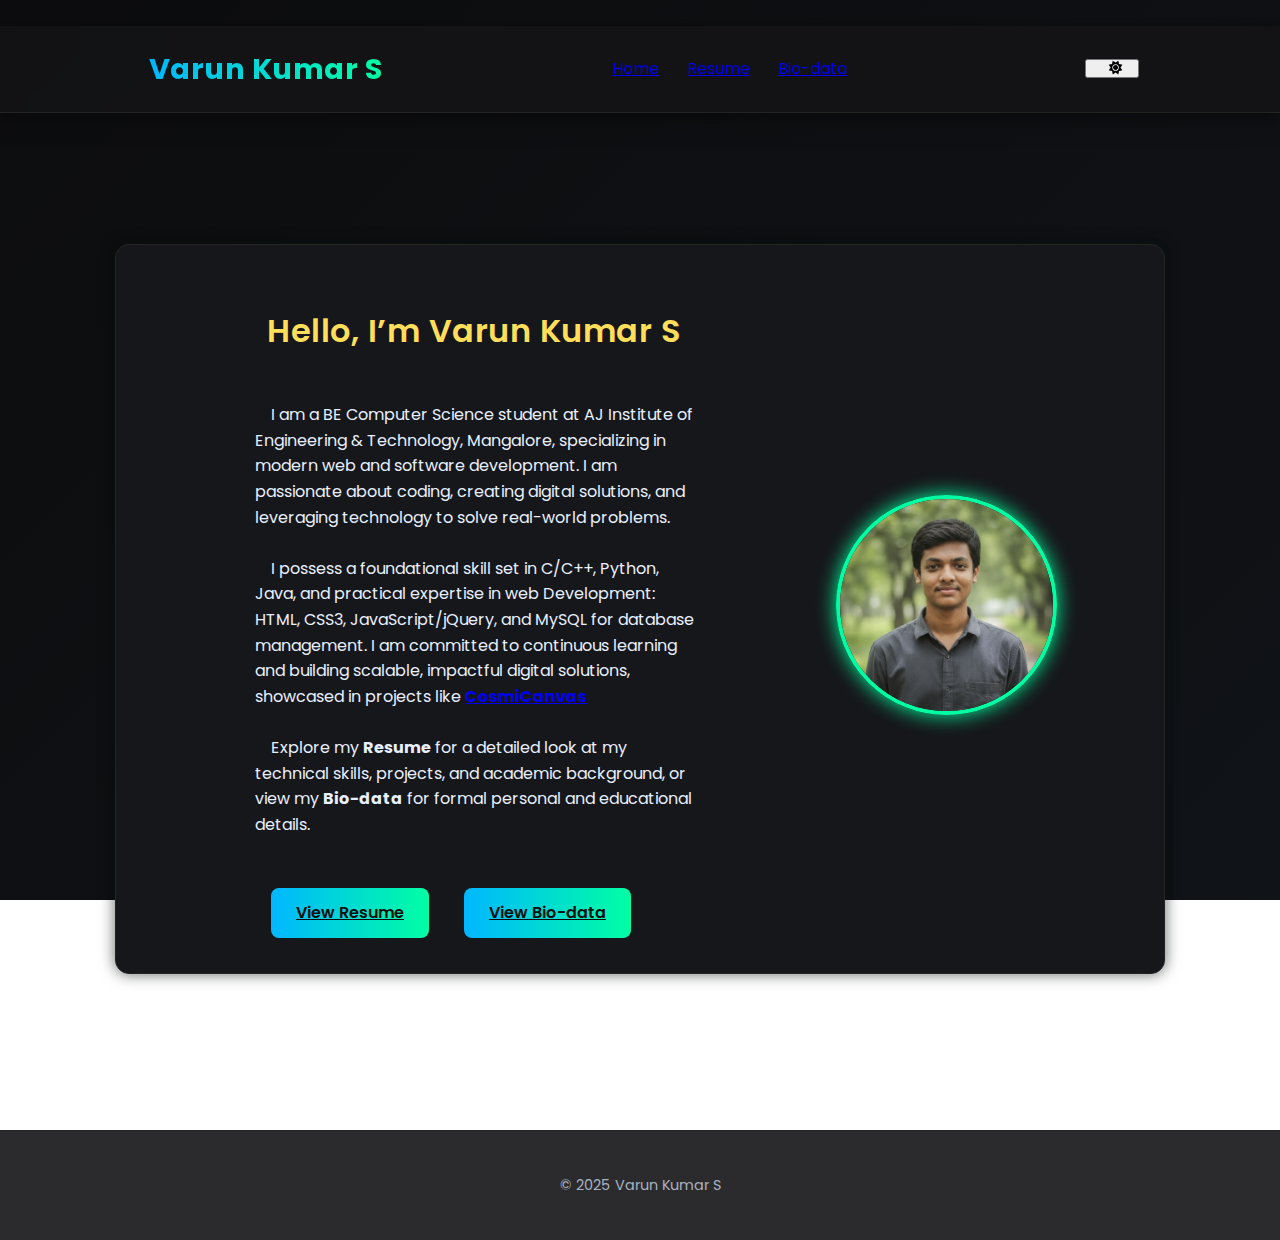
<file: index.html>
<!DOCTYPE html>
<html lang="en">
<head>
  <meta charset="UTF-8">
  <meta name="viewport" content="width=device-width, initial-scale=1.0">
  <title>Home - Varun Kumar S</title>
  <link href="https://fonts.googleapis.com/css2?family=Poppins:wght@300;400;600;700&display=swap" rel="stylesheet">
  <link rel="stylesheet" href="https://cdnjs.cloudflare.com/ajax/libs/font-awesome/6.0.0-beta3/css/all.min.css">   <link rel="stylesheet" href="style.css">
  <script src="https://code.jquery.com/jquery-3.6.0.min.js"></script>
  <script src="script.js" defer></script>
</head>
<body id="body">
  <header>
    <h1 class="logo">Varun Kumar S</h1>
    <nav>
      <a href="index.html" class="nav-link active">Home</a>
      <a href="resume.html" class="nav-link">Resume</a>
      <a href="biodata.html" class="nav-link">Bio-data</a>
    </nav>
        <button id="theme-toggle" aria-label="Toggle dark/light mode">
      <i class="fas fa-sun"></i>     </button>
  </header>

  <main>
    <section class="home-intro container">
      
      <div class="intro-text">
  <h2>Hello, I’m <span class="highlight">Varun Kumar S</span> </h2>
  <p>
    I am a BE Computer Science student at AJ Institute of Engineering & Technology, Mangalore, specializing in modern web and software development. I am passionate about coding, creating digital solutions, and leveraging technology to solve real-world problems.
  </p>
  <p>
    I possess a foundational skill set in C/C++, Python, Java, and practical expertise in web Development: HTML, CSS3, JavaScript/jQuery, and MySQL for database management. I am committed to continuous learning and building scalable, impactful digital solutions, showcased in projects like <strong><a href="https://varun987-a11.github.io/Cosmic-Canvas" target="_blank" class="project-link">CosmiCanvas</a></strong>
  </p>
  <p class="cta-message">
    Explore my <strong>Resume</strong> for a detailed look at my technical skills, projects, and academic background, or view my <strong>Bio-data</strong> for formal personal and educational details.
  </p>
  <div class="btn-group">
    <a href="resume.html" class="btn primary-btn">View Resume</a>
    <a href="biodata.html" class="btn secondary-btn">View Bio-data</a>
  </div>
</div>
      <div class="intro-photo">
        <img src="profile.png" alt="Varun's profile photo" class="img-animated"> 
      </div>
    </section>
  </main>

  <footer>
    <p>&copy; 2025 Varun Kumar S</p>
  </footer>
</body>
</html>
</file>
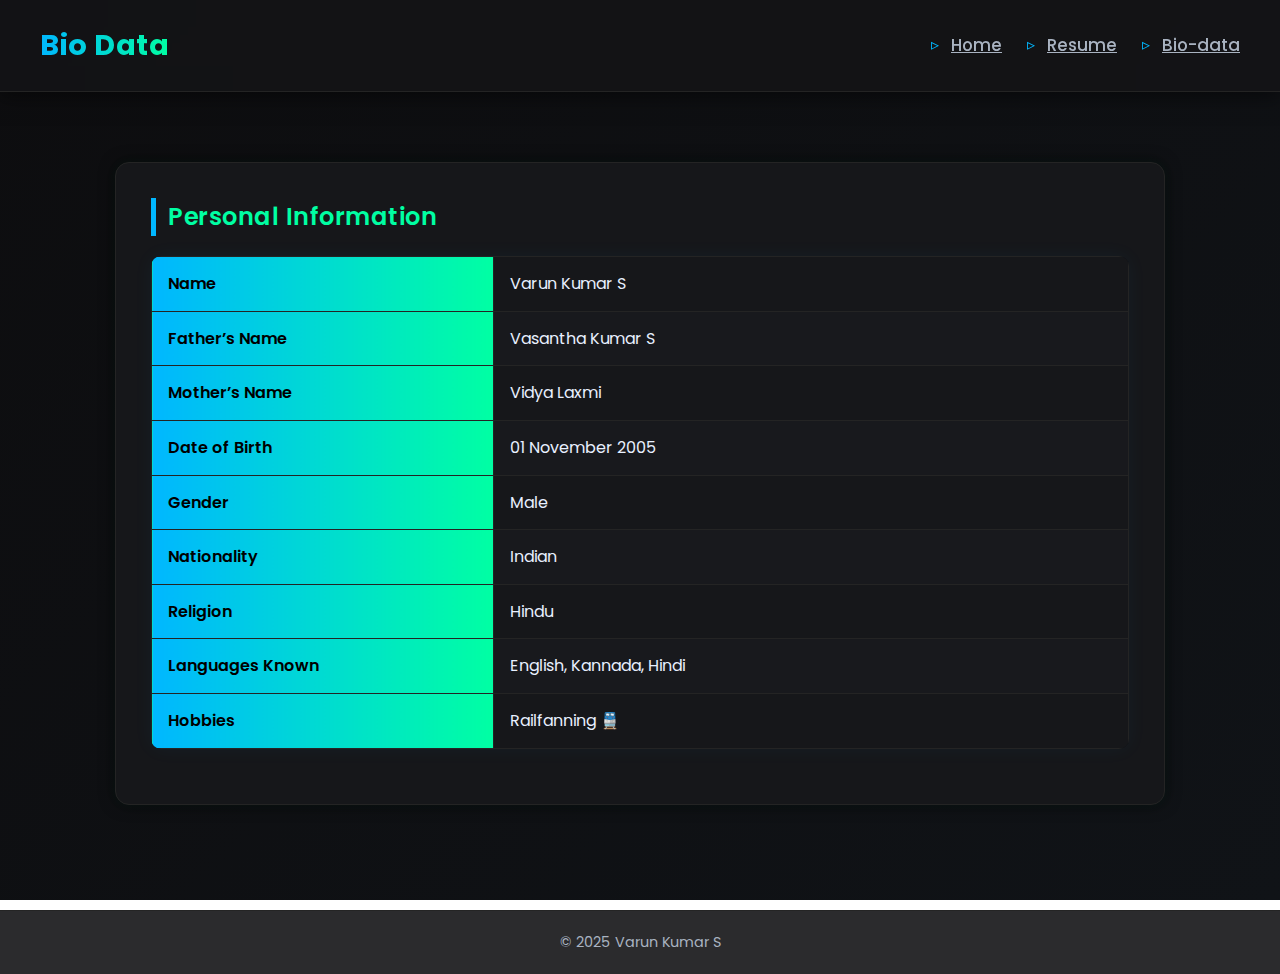
<file: biodata.html>
<!DOCTYPE html>
<html lang="en">
<head>   
  <meta charset="UTF-8">   
  <meta name="viewport" content="width=device-width, initial-scale=1.0">   
  <title>Bio-data - Varun Kumar S</title>     
  <link href="https://fonts.googleapis.com/css2?family=Poppins:wght@300;400;600;700&display=swap" rel="stylesheet">
  <link rel="stylesheet" href="style.css">
</head>
<body>
  <header>
    <h1>Bio Data</h1>
    <nav>
      <ul>
        <li><a href="index.html">Home</a></li>
        <li><a href="resume.html">Resume</a></li>
        <li><a href="biodata.html">Bio-data</a></li>
      </ul>
    </nav>
  </header>

  <main>
    <section>
        <h2>Personal Information</h2>
        <table class="biodata-table">
          <tr><th>Name</th><td>Varun Kumar S</td></tr>
          <tr><th>Father’s Name</th><td>Vasantha Kumar S</td></tr>
          <tr><th>Mother’s Name</th><td>Vidya Laxmi</td></tr>
          <tr><th>Date of Birth</th><td>01 November 2005</td></tr>
          <tr><th>Gender</th><td>Male</td></tr>
          <tr><th>Nationality</th><td>Indian</td></tr>
          <tr><th>Religion</th><td>Hindu</td></tr>
          <tr><th>Languages Known</th><td>English, Kannada, Hindi</td></tr>
          <tr><th>Hobbies</th><td>Railfanning 🚆</td></tr>
        </table>
    </section>
  </main>

  <footer>
    <p>&copy; 2025 Varun Kumar S</p>
  </footer>
</body>
</html>
</file>
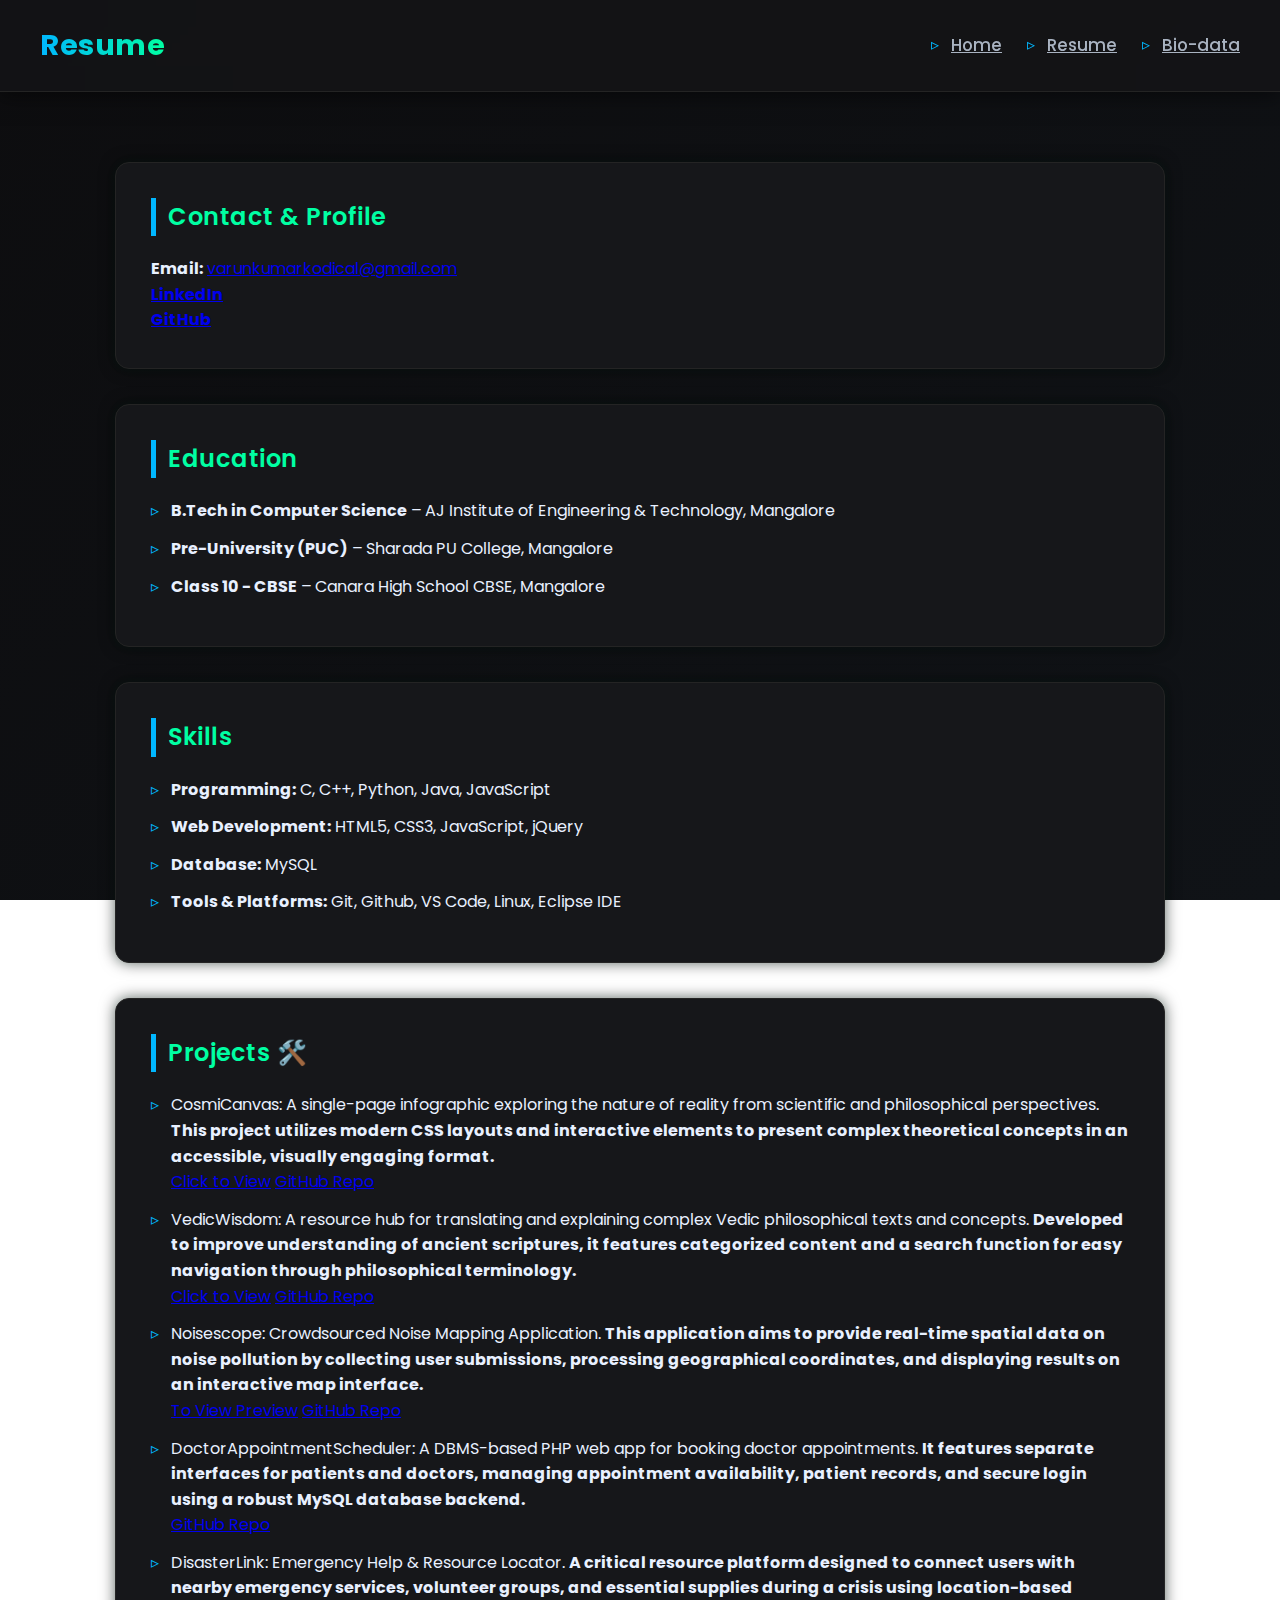
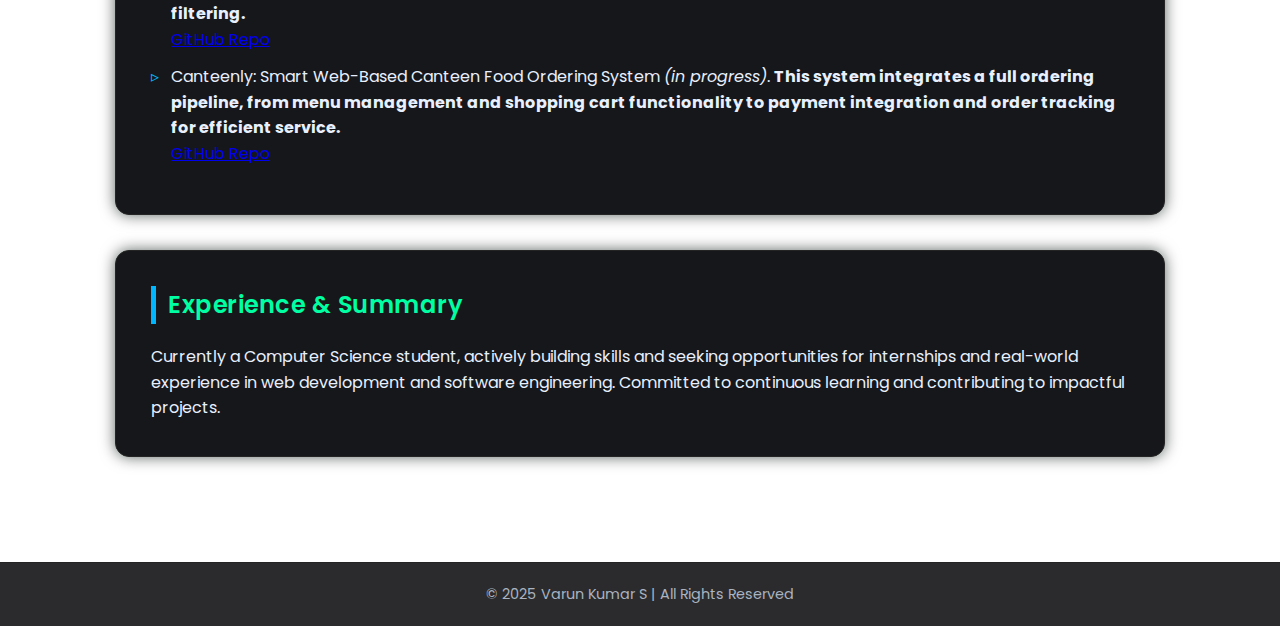
<file: resume.html>
<!DOCTYPE html>
<html lang="en">
<head>
  <meta charset="UTF-8">
  <meta name="viewport" content="width=device-width, initial-scale=1.0">
  <title>Resume - Varun Kumar S</title>
  <link href="https://fonts.googleapis.com/css2?family=Poppins:wght@300;400;600;700&display=swap" rel="stylesheet">
  <link rel="stylesheet" href="style.css">
</head>
<body>
  <header>
    <h1>Resume</h1>
    <nav>
      <ul>
        <li><a href="index.html">Home</a></li>
        <li><a href="resume.html">Resume</a></li>
        <li><a href="biodata.html">Bio-data</a></li>
      </ul>
    </nav>
  </header>

  <main>
    <!-- <div class="download-section">
        <a href="varun_kumar_s_resume.pdf" download="Varun_Kumar_S_Resume.pdf" class="btn download-btn">Download Resume (PDF) 📥</a>
    </div> -->
    <section>
      <h2>Contact & Profile</h2>
      <p><strong>Email:</strong> <a href="mailto:varunkumarkodical@gmail.com">varunkumarkodical@gmail.com</a></p>
      <p><strong><a href="https://www.linkedin.com/in/varun-kumar-s-294b70341/" target="_blank">LinkedIn</a></strong> </p>
      <p><strong><a href="https://github.com/Varun987-a11"target="_blank">GitHub</a></strong> </p>
    </section>

    <section>
      <h2>Education</h2>
      <ul>
        <li><strong>B.Tech in Computer Science</strong> – AJ Institute of Engineering & Technology, Mangalore  <div pursuing=""></div></li>
        <li><strong>Pre-University (PUC)</strong> – Sharada PU College, Mangalore  </li>
        <li><strong>Class 10 - CBSE</strong> – Canara High School CBSE, Mangalore </li>
      </ul>
    </section>

    <section>
      <h2>Skills</h2>
      <ul>
        <li><strong>Programming:</strong> C, C++, Python, Java, JavaScript</li>
        <li><strong>Web Development:</strong> HTML5, CSS3, JavaScript, jQuery</li>
        <li><strong>Database:</strong> MySQL</li>
        <li><strong>Tools & Platforms:</strong> Git, Github, VS Code, Linux, Eclipse IDE</li>
      </ul>
    </section>
    
    <section>
    <h2>Projects 🛠️</h2>
    <ul class="project-list">
        
        <li class="project-item">
            <div class="project-header">
                <bold>CosmiCanvas:</bold> 
                <span class="project-desc">A single-page infographic exploring the nature of reality from scientific and philosophical perspectives. <strong>This project utilizes modern CSS layouts and interactive elements to present complex theoretical concepts in an accessible, visually engaging format.</strong></span>
            </div>
            <div class="project-links">
                <a href="https://varun987-a11.github.io/Cosmic-Canvas" target="_blank" class="link-view">Click to View</a>
                <a href="https://github.com/Varun987-a11/Cosmic-Canvas" target="_blank" class="link-repo">GitHub Repo</a>
            </div>
        </li>

        <li class="project-item">
            <div class="project-header">
                <bold>VedicWisdom:</bold> 
                <span class="project-desc">A resource hub for translating and explaining complex Vedic philosophical texts and concepts. <strong>Developed to improve understanding of ancient scriptures, it features categorized content and a search function for easy navigation through philosophical terminology.</strong></span>
            </div>
            <div class="project-links">
                <a href="https://varun987-a11.github.io/Vedic-Wisdom" target="_blank" class="link-view">Click to View</a>
                <a href="https://github.com/varun987-a11/Vedic-Wisdom" target="_blank" class="link-repo">GitHub Repo</a>
            </div>
        </li>

        <li class="project-item">
            <div class="project-header">
                <bold>Noisescope:</bold> 
                <span class="project-desc">Crowdsourced Noise Mapping Application. <strong>This application aims to provide real-time spatial data on noise pollution by collecting user submissions, processing geographical coordinates, and displaying results on an interactive map interface.</strong></span>
            </div>
            <div class="project-links">
                <a href="https://varun987-a11.github.io/NoiseScope" target="_blank" class="link-view">To View Preview</a>
                <a href="https://github.com/Varun987-a11/NoiseScope" target="_blank" class="link-repo">GitHub Repo</a>
            </div>
        </li>

        <li class="project-item">
            <div class="project-header">
                <bold>DoctorAppointmentScheduler:</bold> 
                <span class="project-desc">A DBMS-based PHP web app for booking doctor appointments. <strong>It features separate interfaces for patients and doctors, managing appointment availability, patient records, and secure login using a robust MySQL database backend.</strong></span>
            </div>
            <div class="project-links">
                <a href="https://github.com/Varun987-a11/DoctorAppointmentScheduler" target="_blank" class="link-repo">GitHub Repo</a>
            </div>
        </li>

        <li class="project-item">
            <div class="project-header">
                <bold>DisasterLink:</bold> 
                <span class="project-desc">Emergency Help & Resource Locator. <strong>A critical resource platform designed to connect users with nearby emergency services, volunteer groups, and essential supplies during a crisis using location-based filtering.</strong></span>
            </div>
            <div class="project-links">
                <a href="https://github.com/Varun987-a11/DisasterLink" target="_blank" class="link-repo">GitHub Repo</a>
            </div>
        </li>

        <li class="project-item">
            <div class="project-header">
                <bold>Canteenly:</bold> 
                <span class="project-desc">Smart Web-Based Canteen Food Ordering System <i>(in progress)</i>. <strong>This system integrates a full ordering pipeline, from menu management and shopping cart functionality to payment integration and order tracking for efficient service.</strong></span>
            </div>
            <div class="project-links">
                <a href="https://github.com/Varun987-a11/Canteenly" target="_blank" class="link-repo">GitHub Repo</a>
            </div>
        </li>

    </ul>
</section>

    <section>
      <h2>Experience & Summary</h2>
      <p>Currently a Computer Science student, actively building skills and seeking opportunities for internships and real-world experience in web development and software engineering. Committed to continuous learning and contributing to impactful projects.</p>
    </section>
  </main>

  <footer>
    <p>&copy; 2025 Varun Kumar S | All Rights Reserved</p>
  </footer>
</body>
</html>
</file>
<file: style.css>
/* === Global Reset and Variables === */
:root {
  /* Gradient-Themed Colors */
  --primary-color: #00b7ff;
  --secondary-color: #00ffa3;
  --accent-color: #ffde59;
  --background-color: #0d0d0f;
  --card-background: #16171a;
  --text-color: #e8f0ff;
  --muted-text: #a9b3c1;
  --border-color: #242424;
  --shadow-glow: 0 0 18px rgba(0, 183, 255, 0.3);
}

* {
  margin: 0;
  padding: 0;
  box-sizing: border-box;
}

body {
  background: linear-gradient(135deg, #f7f9fc 0%, #e9eff5 100%);
  font-family: "Inter", sans-serif;
}

.dashboard {
  display: grid;
  grid-template-columns: repeat(auto-fit, minmax(240px, 1fr));
  gap: 1rem;
  max-width: 800px;
  margin: auto;
  padding: 2rem;
}

/* === Body & Typography === */
body {
  font-family: 'Poppins', sans-serif;
  background: linear-gradient(135deg, #0d0d0f 0%, #101317 100%);
  color: var(--text-color);
  line-height: 1.6;
  min-height: 100vh;
  display: flex;
  flex-direction: column;
  background-attachment: fixed;
  overflow-x: hidden;
}

h1, h2, h3 {
  letter-spacing: 0.5px;
}

/* === Header === */
header {
  background: rgba(20, 20, 22, 0.85);
  backdrop-filter: blur(10px);
  padding: 20px 40px;
  box-shadow: 0 4px 20px rgba(0, 0, 0, 0.5);
  display: flex;
  justify-content: space-between;
  align-items: center;
  border-bottom: 1px solid var(--border-color);
}

header h1 {
  font-size: 1.8em;
  background: linear-gradient(90deg, var(--primary-color), var(--secondary-color));
  background-clip: text;
  -webkit-background-clip: text;
  -webkit-text-fill-color: transparent;
  font-weight: 700;
  animation: fadeInDown 1.2s ease;
}

/* === Navigation === */
nav ul {
  list-style: none;
  display: flex;
  gap: 25px;
}

nav ul li a {
  color: var(--muted-text);
  font-weight: 500;
  font-size: 1.05em;
  transition: color 0.3s, transform 0.2s;
  position: relative;
}

nav ul li a::after {
  content: "";
  position: absolute;
  bottom: -6px;
  left: 0;
  width: 0%;
  height: 2px;
  background: linear-gradient(90deg, var(--primary-color), var(--secondary-color));
  transition: width 0.3s ease;
  border-radius: 2px;
}

nav ul li a:hover::after {
  width: 100%;
}

nav ul li a:hover {
  color: var(--secondary-color);
  transform: translateY(-2px);
}

/* === Main Layout === */
main {
  flex: 1;
  padding: 70px 25px;
  max-width: 1100px;
  margin: auto;
  width: 100%;
  animation: fadeIn 1.2s ease;
}

/* === Section Styling === */
section {
  background: var(--card-background);
  padding: 35px;
  border-radius: 14px;
  margin-bottom: 35px;
  box-shadow: 0 0 15px rgba(0, 0, 0, 0.6), 0 0 10px rgba(0, 255, 163, 0.06);
  transition: transform 0.3s ease, box-shadow 0.3s ease;
  border: 1px solid var(--border-color);
}

section:hover {
  transform: translateY(-5px);
  box-shadow: var(--shadow-glow);
}

/* === Headings === */
h2 {
  color: var(--secondary-color);
  font-size: 1.5em;
  margin-bottom: 20px;
  border-left: 5px solid var(--primary-color);
  padding-left: 12px;
  font-weight: 600;
}

/* === Home Page === */
.home-intro {
  display: flex;
  flex-wrap: wrap;
  align-items: center;
  justify-content: space-between;
  gap: 60px;
  margin-top: 10px;
}

.intro-text {
  flex: 2;
  animation: slideInLeft 1s ease;
}

.intro-text h2 {
  color: var(--accent-color);
  border: none;
  font-size: 2em;
}

.intro-photo {
  flex: 1;
  text-align: center;
  animation: slideInRight 1s ease;
}

.intro-photo img {
  width: 100%;
  max-width: 240px;
  border-radius: 50%;
  border: 4px solid var(--secondary-color);
  box-shadow: 0 0 20px var(--secondary-color);
  transition: transform 0.5s ease, box-shadow 0.5s ease;
}

.intro-photo img:hover {
  transform: scale(1.06) rotate(3deg);
  box-shadow: 0 0 35px var(--primary-color);
}

/* === Buttons === */
.btn-group {
  margin-top: 25px;
}

.btn {
  display: inline-block;
  padding: 12px 25px;
  margin-right: 15px;
  background: linear-gradient(90deg, var(--primary-color), var(--secondary-color));
  color: #0e0e0e;
  font-weight: 600;
  border-radius: 8px;
  transition: all 0.3s ease;
}

.btn:hover {
  background: linear-gradient(90deg, var(--secondary-color), var(--primary-color));
  transform: translateY(-3px) scale(1.03);
  box-shadow: 0 0 15px rgba(0, 255, 163, 0.3);
}

/* === Lists === */
ul {
  list-style-type: none;
}

ul li {
  margin: 12px 0;
  padding-left: 20px;
  position: relative;
}

ul li::before {
  content: '▹';
  color: var(--primary-color);
  position: absolute;
  left: 0;
}

/* === Bio-data Table === */
.biodata-table {
  width: 100%;
  border-collapse: collapse;
  margin: 20px 0;
  border-radius: 10px;
  overflow: hidden;
  background: #101215;
  box-shadow: 0 0 20px rgba(0, 183, 255, 0.05);
}

.biodata-table th,
.biodata-table td {
  padding: 14px 16px;
  border: 1px solid var(--border-color);
}

.biodata-table th {
  background: linear-gradient(90deg, var(--primary-color), var(--secondary-color));
  color: #000;
  text-align: left;
  font-weight: 600;
  width: 35%;
}

.biodata-table td {
  background: var(--card-background);
}

.biodata-table tr:nth-child(even) td {
  background: #18191d;
}

.biodata-table tr:hover td {
  background: #212227;
}

/* === Footer === */
footer {
  background: rgba(20, 20, 22, 0.9);
  color: var(--muted-text);
  text-align: center;
  padding: 20px;
  font-size: 0.9em;
  border-top: 1px solid var(--border-color);
}

/* === Animations === */
@keyframes fadeIn {
  from { opacity: 0; transform: translateY(10px); }
  to { opacity: 1; transform: translateY(0); }
}

@keyframes fadeInDown {
  from { opacity: 0; transform: translateY(-20px); }
  to { opacity: 1; transform: translateY(0); }
}

@keyframes slideInLeft {
  from { opacity: 0; transform: translateX(-40px); }
  to { opacity: 1; transform: translateX(0); }
}

@keyframes slideInRight {
  from { opacity: 0; transform: translateX(40px); }
  to { opacity: 1; transform: translateX(0); }
}

/* === Responsive Fix === */
@media (max-width: 768px) {
  .home-intro {
    flex-direction: column;
    text-align: center;
  }

  nav ul {
    flex-direction: column;
    gap: 10px;
  }

  header {
    flex-direction: column;
    align-items: center;
  }

  .intro-photo img {
    max-width: 180px;
  }
}
</file>
